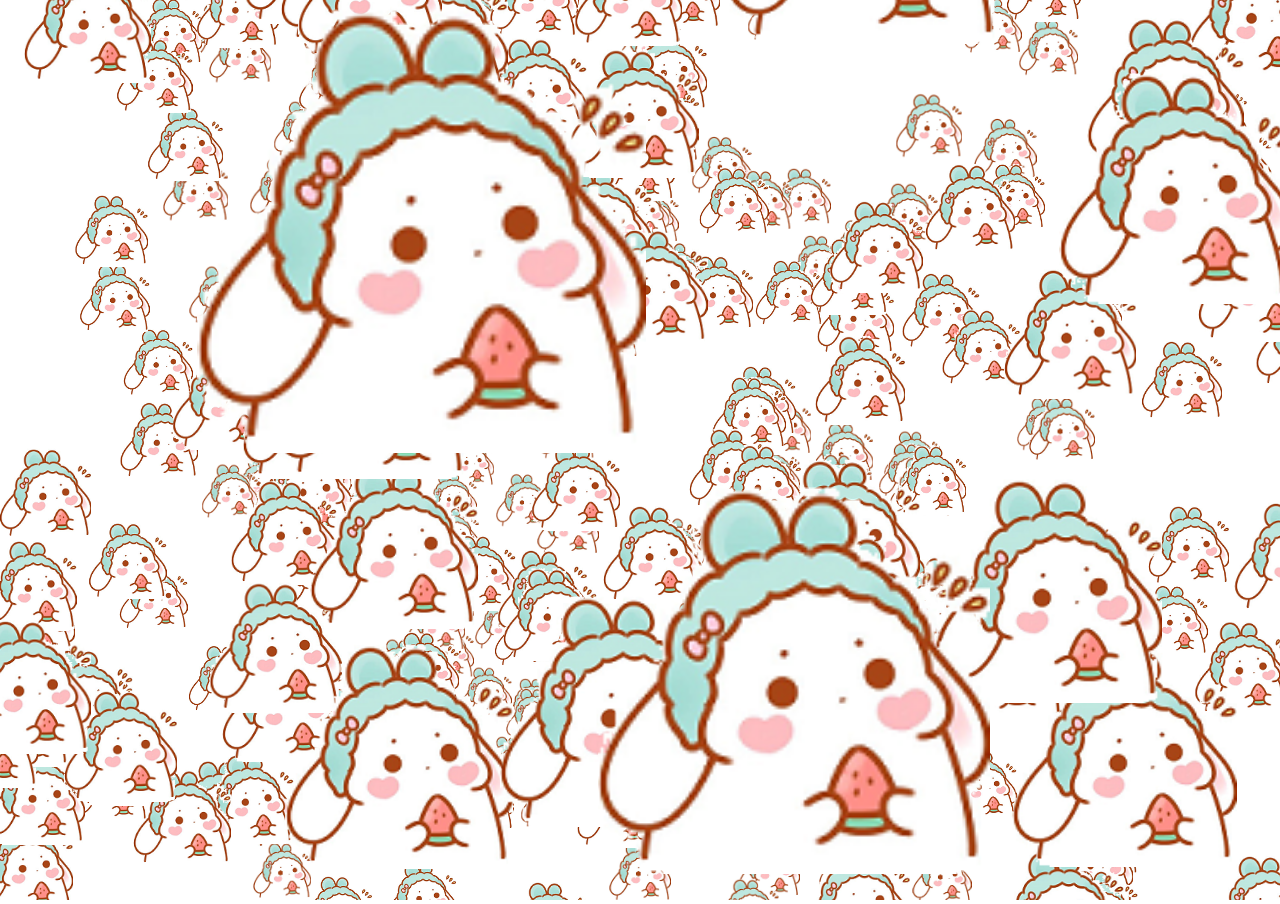
<file: html/guichu.html>
<!DOCTYPE html>
<html lang="zh_CN">

<head>
	<link rel="icon" href="../img/pupu.png" sizes="32x32">
	<meta http-equiv="Content-Type" content="text/html; charset=utf-8" />
	<meta name="viewport" />
	<meta content="width=device-width,hight=device-hight,minimum-scale=1.0,maximum-scale=1.0,ser-scalable=none" />

	<title>Happy birthday~</title>

	<style type="text/css">
		body {
			margin: 0;
			padding: 0;
			position: relative;
			width: 100%;
			height: 100%;
		}

		#jk {
			width: 30%;
			position: fixed;
			right: 10px;
			bottom: 40px;
		}
	</style>
</head>

<body id="body" onLoad="init()">
	<script type="text/javascript" src="../js/threecanvas.js"></script>
	<script type="text/javascript" src="../js/snow.js"></script>

	<script type="text/javascript">
		var SCREEN_WIDTH = window.innerWidth;
		var SCREEN_HEIGHT = window.innerHeight;
		var container;
		//粒子
		var particle;

		var camera;
		var scene;
		var renderer;

		var starSnow = 1;

		var particles = [];

		var particleImage = new Image();
		particleImage.src = '../img/pupu.png';

		function init() {
			//container：画布实例;
			container = document.createElement('div');
			document.body.appendChild(container);

			camera = new THREE.PerspectiveCamera(60, SCREEN_WIDTH / SCREEN_HEIGHT, 1, 10000);
			camera.position.z = 1000;

			scene = new THREE.Scene();
			scene.add(camera);

			renderer = new THREE.CanvasRenderer();
			renderer.setSize(SCREEN_WIDTH, SCREEN_HEIGHT);
			var material = new THREE.ParticleBasicMaterial({ map: new THREE.Texture(particleImage) });
			for (var i = 0; i < 500; i++) {
				particle = new Particle3D(material);
				particle.position.x = Math.random() * 2000 - 1000;
				particle.position.z = Math.random() * 2000 - 1000;
				particle.position.y = Math.random() * 2000 - 1000;
				particle.scale.x = particle.scale.y = 1;
				scene.add(particle);
				particles.push(particle);
			}

			container.appendChild(renderer.domElement);

			document.addEventListener('touchstart', onDocumentTouchStart, false);
			document.addEventListener('touchmove', onDocumentTouchMove, false);
			document.addEventListener('touchend', onDocumentTouchEnd, false);

			setInterval(loop, 1000 / 60);

		}

		var touchStartX;
		//储存当前是否滑动的状态;
		var touchFlag = 0;
		//检测滑动的灵敏度;
		var touchSensitive = 80;
		function onDocumentTouchStart(event) {

			if (event.touches.length == 1) {

				touchStartX = 0;
				touchStartX = event.touches[0].pageX;
			}
		}


		function onDocumentTouchMove(event) {

			if (event.touches.length == 1) {
				var direction = event.touches[0].pageX - touchStartX;
				if (Math.abs(direction) > touchSensitive) {
					if (direction > 0) { touchFlag = 1; }
					else if (direction < 0) { touchFlag = -1; };
				}
			}
		}

		function onDocumentTouchEnd(event) {
			var direction = event.changedTouches[0].pageX - touchStartX;

			changeAndBack(touchFlag);
		}

		function changeAndBack(touchFlag) {
			var speedX = 25 * touchFlag;
			touchFlag = 0;
			for (var i = 0; i < particles.length; i++) {
				particles[i].velocity = new THREE.Vector3(speedX, -10, 0);
			}
			var timeOut = setTimeout(";", 800);
			clearTimeout(timeOut);

			var clearI = setInterval(function () {
				if (touchFlag) {
					clearInterval(clearI);
					return;
				};
				speedX *= 0.8;

				if (Math.abs(speedX) <= 1.5) {
					speedX = 0;
					clearInterval(clearI);
				};

				for (var i = 0; i < particles.length; i++) {
					particles[i].velocity = new THREE.Vector3(speedX, -10, 0);
				}
			}, 100);


		}

		function loop() {
			for (var i = 0; i < particles.length; i++) {
				var particle = particles[i];
				particle.updatePhysics();

				with (particle.position) {
					if ((y < -1000) && starSnow) { y += 2000; }

					if (x > 1000) x -= 2000;
					else if (x < -1000) x += 2000;
					if (z > 1000) z -= 2000;
					else if (z < -1000) z += 2000;
				}
			}

			camera.lookAt(scene.position);

			renderer.render(scene, camera);
		}
	</script>
</body>

</html>
</file>
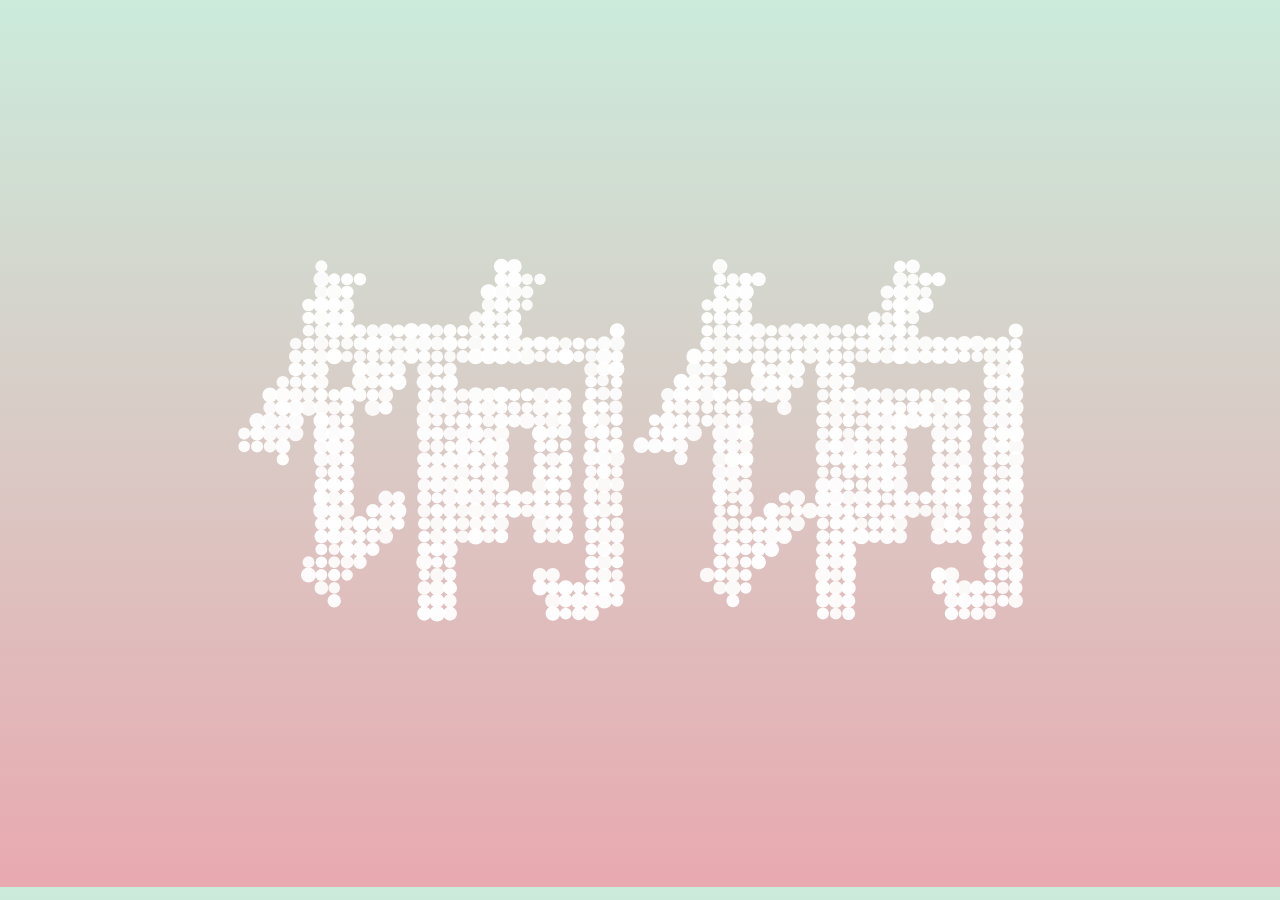
<file: html/index1.html>
<!DOCTYPE html>
<html lang="zh">

<head>

  <meta charset="UTF-8">
  <link rel="icon" href="../img/pupu.png" sizes="32x32">

  <title>Happy Birthday~</title>

  <link rel="stylesheet" href="../css/normalizel.css">

  <link rel="stylesheet" href="../css/stylel.css" media="screen" type="text/css" />

</head>

<body>
  <canvas class="canvas"></canvas>

  <div class="help">?</div>

  <div class="ui">
    <input class="ui-input" type="text" />
    <span class="ui-return">↵</span>
  </div>

  <div class="overlay">
    <div class="tabs">
      <div class="tabs-labels"><span class="tabs-label">Commands</span><span class="tabs-label">Info</span><span
          class="tabs-label">Share</span></div>

      <div class="tabs-panels">
        <ul class="tabs-panel commands">
          <li class="commands-item"><span class="commands-item-title">Text</span><span class="commands-item-info"
              data-demo="Hello :)">Type anything</span><span class="commands-item-action">Demo</span></li>
          <li class="commands-item"><span class="commands-item-title">Countdown</span><span class="commands-item-info"
              data-demo="#countdown 10">#countdown<span class="commands-item-mode">number</span></span><span
              class="commands-item-action">Demo</span></li>
          <li class="commands-item"><span class="commands-item-title">Time</span><span class="commands-item-info"
              data-demo="#time">#time</span><span class="commands-item-action">Demo</span></li>
          <li class="commands-item"><span class="commands-item-title">Rectangle</span><span class="commands-item-info"
              data-demo="#rectangle 30x15">#rectangle<span class="commands-item-mode">width x height</span></span><span
              class="commands-item-action">Demo</span></li>
          <li class="commands-item"><span class="commands-item-title">Circle</span><span class="commands-item-info"
              data-demo="#circle 25">#circle<span class="commands-item-mode">diameter</span></span><span
              class="commands-item-action">Demo</span></li>

          <li class="commands-item commands-item--gap"><span class="commands-item-title">Animate</span><span
              class="commands-item-info" data-demo="The time is|#time|#countdown 3|#icon thumbs-up"><span
                class="commands-item-mode">command1</span>&nbsp;|<span
                class="commands-item-mode">command2</span></span><span class="commands-item-action">Demo</span></li>
        </ul>
      </div>
    </div>
  </div>

  <script src="../js/indexl.js"></script>

</body>

</html>
</file>
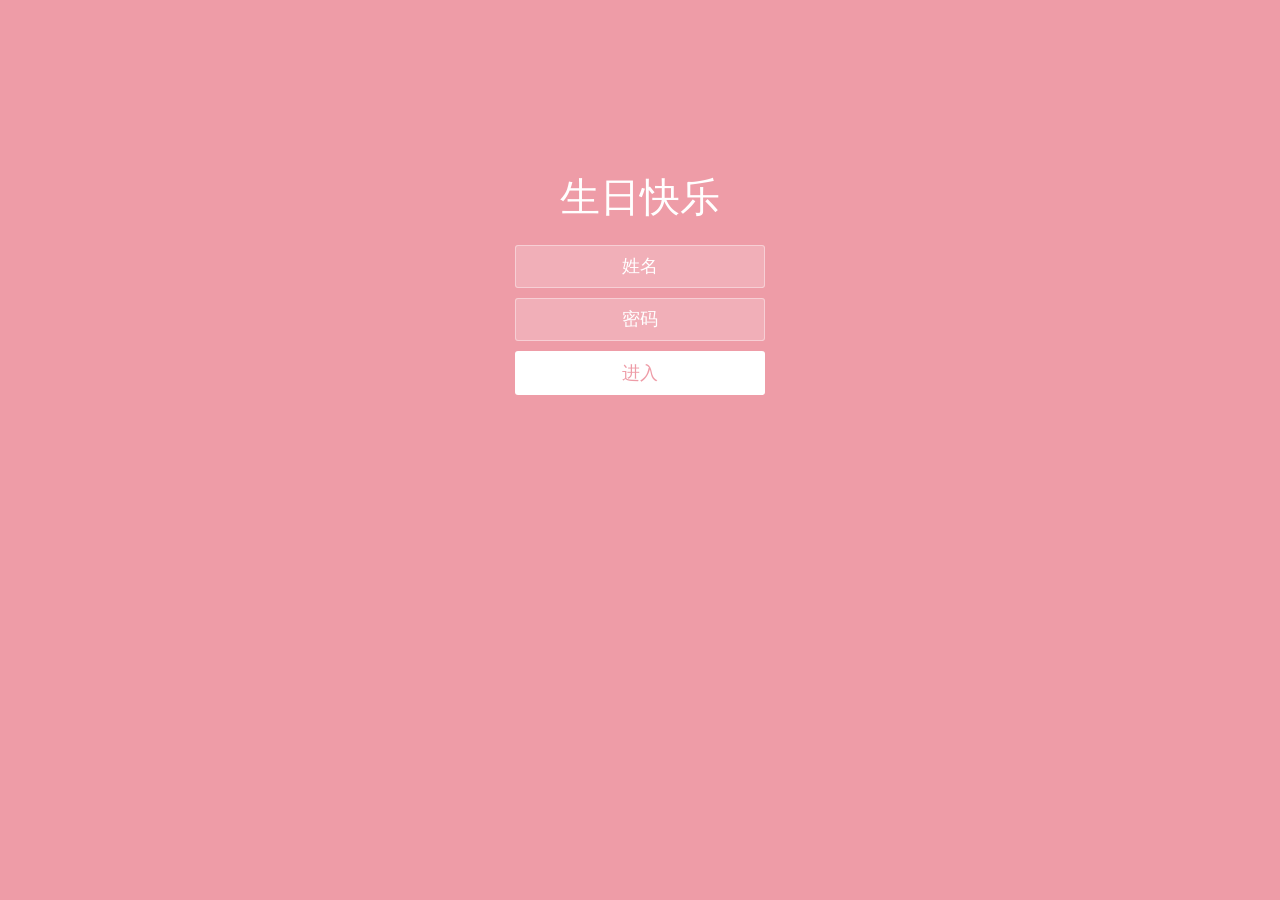
<file: html/login.html>
<!doctype html>
<html lang="zh">

<head>
	<meta charset="UTF-8">
	<meta http-equiv="X-UA-Compatible" content="IE=edge,chrome=1">
	<meta name="viewport" content="width=device-width, initial-scale=1.0">
	<link rel="icon" href="../img/pupu.png" sizes="32x32">
	<title>Happy Birthday~</title>
	<link rel="stylesheet" type="text/css" href="../css/styles.css">
</head>

<body>
	<div class="htmleaf-container">
		<div class="wrapper">
			<div class="container">
				<h1>生日快乐</h1>

				<form class="form">
					<input id="userName" name="userName" type="text" placeholder="姓名">
					<input id="pwd" name="pwd" type="password" placeholder="密码">
					<button type="submit" id="login-button">进入</button>
				</form>
			</div>

			<ul class="bg-bubbles">
				<li><img src="../img/timg.gif" style="width:100%;height:100%"></li>
				<li><img src="../img/timg.gif" style="width:100%;height:100%"></li>
				<li><img src="../img/timg.gif" style="width:100%;height:100%"></li>
				<li><img src="../img/timg.gif" style="width:100%;height:100%"></li>
				<li><img src="../img/timg.gif" style="width:100%;height:100%"></li>
				<li><img src="../img/timg.gif" style="width:100%;height:100%"></li>
				<li><img src="../img/timg.gif" style="width:100%;height:100%"></li>
				<li><img src="../img/timg.gif" style="width:100%;height:100%"></li>
				<li><img src="../img/timg.gif" style="width:100%;height:100%"></li>
				<li><img src="../img/timg.gif" style="width:100%;height:100%"></li>
			</ul>
		</div>
	</div>

	<script src="../js/jquery-2.1.1.min.js" type="text/javascript"></script>
	<script src="../js/jquery-1.8.4.min.js" type="text/javascript"></script>

</body>

</html>
</file>
<file: css/stylel.css>
body {
  font-family: "Avenir", "Helvetica Neue", Helvetica, Arial, sans-serif;
  background: #ee9ca7;
  color: #666;
  font-size: 16px;
  line-height: 1.5em;
}

h1 {
  color: #111;
  margin: 0 0 12px 0;
  font-size: 24px;
  line-height: 1.5em;
}

p {
  margin: 0 0 10x 0;
}

a {
  color: #888;
  text-decoration: none;
  border-bottom: 1px solid #ccc;
}

a:hover {
  border-bottom-color: #888;
}

body,
.overlay {
  -webkit-perspective: 1000;
  -webkit-perspective-origin-y: 25%;
}

.body--ready {
  /* Ideas
  background: -webkit-linear-gradient(top, #e2b986 -10%, #241c35 140%);
  background: -webkit-linear-gradient(top, #c97369 -40%, #241c35 130%);
  background: -webkit-linear-gradient(top, #fac4c4 -10%, #606386 140%);
  background: -webkit-linear-gradient(top, #519ab0 0%, #414A6D 110%);
  background: -webkit-linear-gradient(top, rgb(129, 0, 170) 0%, rgb(43, 4, 114) 110%);
  background: -webkit-linear-gradient(top, rgb(163, 235, 189) 0%, rgb(16, 93, 145) 110%);
  background: -webkit-linear-gradient(top, rgb(165, 103, 189) 0%, rgb(75, 233, 214) 120%);
  */

  /* background: -webkit-linear-gradient(top, rgb(203, 235, 219) 0%, rgb(55, 148, 192) 120%);
  background: -moz-linear-gradient(top, rgb(203, 235, 219) 0%, rgb(55, 148, 192) 120%);
  background: -o-linear-gradient(top, rgb(203, 235, 219) 0%, rgb(55, 148, 192) 120%);
  background: -ms-linear-gradient(top, rgb(203, 235, 219) 0%, rgb(55, 148, 192) 120%);
  background: linear-gradient(top, rgb(203, 235, 219) 0%, rgb(55, 148, 192) 120%); */

  background: -webkit-linear-gradient(top, rgb(203, 235, 219) 0%, rgb(238, 156, 167) 120%);
  background: -moz-linear-gradient(top, rgb(203, 235, 219) 0%, rgb(238, 156, 167) 120%);
  background: -o-linear-gradient(top, rgb(203, 235, 219) 0%, rgb(238, 156, 167) 120%);
  background: -ms-linear-gradient(top, rgb(203, 235, 219) 0%, rgb(238, 156, 167) 120%);
  background: linear-gradient(top, rgb(203, 235, 219) 0%, rgb(238, 156, 167) 120%);
}

.body--ready .overlay {
  -webkit-transition: -webkit-transform 0.7s cubic-bezier(0.694, 0.0482, 0.335, 1),
                      opacity 0.7s cubic-bezier(0.694, 0.0482, 0.335, 1);
  -moz-transition: -moz-transform 0.7s cubic-bezier(0.694, 0.0482, 0.335, 1),
                      opacity 0.7s cubic-bezier(0.694, 0.0482, 0.335, 1);
  -ms-transition: -ms-transform 0.7s cubic-bezier(0.694, 0.0482, 0.335, 1),
                      opacity 0.7s cubic-bezier(0.694, 0.0482, 0.335, 1);
  -o-transition: -o-transform 0.7s cubic-bezier(0.694, 0.0482, 0.335, 1),
                      opacity 0.7s cubic-bezier(0.694, 0.0482, 0.335, 1);
  transition: transform 0.7s cubic-bezier(0.694, 0.0482, 0.335, 1),
                      opacity 0.7s cubic-bezier(0.694, 0.0482, 0.335, 1);
}


.ui {
  position: absolute;
  left: 50%;
  bottom: 5%;
  width: 300px;
  margin-left: -150px;
}

.ui-input {
  display: none;
  width: 100%;
  height: 50px;
  background: none;
  font-size: 24px;
  font-weight: bold;
  color: #fff;
  text-align: center;
  border: none;
  border-bottom: 2px solid white;
}

.ui-input:focus {
  outline: none;
  border: none;
  border-bottom: 2px solid white;
}

.ui-return {
  display: none;
  position: absolute;
  top: 20px;
  right: 0;
  padding: 3px 2px 0 2px;
  font-size: 10px;
  line-height: 10px;
  color: #fff;
  border: 1px solid #fff;
}

.ui--enter .ui-return {
  display: block;
}

.ui--wide {
  width: 76%;
  margin-left: 12%;
  left: 0;
}

.ui--wide .ui-return {
  right: -20px;
}

.help {
  display: none;
  position: absolute;
  top: 40px;
  right: 40px;
  width: 25px;
  height: 25px;
  text-align: center;
  font-size: 13px;
  line-height: 27px;
  font-weight: bold;
  cursor: pointer;
  background: #fff;
  color: #ee9ca7;
  opacity: .9;

  -webkit-transition: opacity 0.1s cubic-bezier(0.694, 0.0482, 0.335, 1);
  -moz-transition: opacity 0.1s cubic-bezier(0.694, 0.0482, 0.335, 1);
  -ms-transition: opacity 0.1s cubic-bezier(0.694, 0.0482, 0.335, 1);
  -o-transition: opacity 0.1s cubic-bezier(0.694, 0.0482, 0.335, 1);
  transition: opacity 0.1s cubic-bezier(0.694, 0.0482, 0.335, 1);
}

.help:hover {
  opacity: 1;
}

.overlay {
  position: absolute;
  top: 50%;
  left: 50%;
  width: 550px;
  height: 490px;
  margin: -260px 0 0 -275px;
  opacity: 0;

  -webkit-transform: rotateY(90deg);
  -moz-transform: rotateY(90deg);
  -ms-transform: rotateY(90deg);
  -o-transform: rotateY(90deg);
  transform: rotateY(90deg);
}

.overlay--visible {
  opacity: 1;

  -webkit-transform: rotateY(0);
  -moz-transform: rotateY(0);
  -ms-transform: rotateY(0);
  -o-transform: rotateY(0);
  transform: rotateY(0);
}

.ui-share,
.ui-details {
  opacity: .9;
  background: #fff;
  z-index: 2;
}

.ui-details-content,
.ui-share-content {
  padding: 100px 50px;
}

.commands {
  margin: 0;
  padding: 0;
  list-style: none;
  cursor: pointer;
}

.commands-item {
  font-size: 12px;
  line-height: 22px;
  font-weight: bold;
  text-transform: uppercase;
  letter-spacing: 1px;
  padding: 20px;
  background: #fff;
  margin-top: 1px;
  color: #333;
  opacity: .9;

  -webkit-transition: -webkit-transform 0.7s cubic-bezier(0.694, 0.0482, 0.335, 1),
                      opacity 0.1s cubic-bezier(0.694, 0.0482, 0.335, 1);
  -moz-transition: -moz-transform 0.1s cubic-bezier(0.694, 0.0482, 0.335, 1),
                      opacity 0.1s cubic-bezier(0.694, 0.0482, 0.335, 1);
  -ms-transition: -ms-transform 0.1s cubic-bezier(0.694, 0.0482, 0.335, 1),
                      opacity 0.1s cubic-bezier(0.694, 0.0482, 0.335, 1);
  -o-transition: -o-transform 0.1s cubic-bezier(0.694, 0.0482, 0.335, 1),
                      opacity 0.1s cubic-bezier(0.694, 0.0482, 0.335, 1);
  transition: transform 0.1s cubic-bezier(0.694, 0.0482, 0.335, 1),
                      opacity 0.1s cubic-bezier(0.694, 0.0482, 0.335, 1);
}

.commands-item--gap {
  margin-top: 9px;
}

.commands-item:hover {
  opacity: 1;
}

.commands-item:hover .commands-item-action {
  background: #333;
}

.commands-item a {
  display: inline-block;
}

.commands-item-mode {
  display: inline-block;
  margin-left: 3px;
  font-style: italic;
  color: #ccc;
}

.commands-item-title {
  display: inline-block;
  width: 150px;
}

.commands-item-info {
  display: inline-block;
  width: 300px;
  font-size: 14px;
  text-transform: none;
  letter-spacing: 0;
  font-weight: normal;
  color: #aaa;
}

.commands-item-action {
  display: inline-block;
  float: right;
  margin-top: 3px;
  text-transform: uppercase;
  font-size: 10px;
  line-height: 10px;
  color: #fff;
  background: #90c9d1;
  padding: 5px 10px 4px 10px;
  border-radius: 3px;
}

.commands-item:first-child {
  margin-top: 0;
}

.twitter-share {
  position: absolute;
  top: 4px;
  right: 20px;
}


.tabs-labels {
  margin-bottom: 9px;
}

.tabs-label {
  display: inline-block;
  background: #fff;
  padding: 10px 20px;
  font-size: 12px;
  line-height: 22px;
  font-weight: bold;
  text-transform: uppercase;
  letter-spacing: 1px;
  color: #333;
  opacity: .5;
  cursor: pointer;
  margin-right: 2px;

  -webkit-transition: opacity 0.1s cubic-bezier(0.694, 0.0482, 0.335, 1);
  -moz-transition: opacity 0.1s cubic-bezier(0.694, 0.0482, 0.335, 1);
  -ms-transition: opacity 0.1s cubic-bezier(0.694, 0.0482, 0.335, 1);
  -o-transition: opacity 0.1s cubic-bezier(0.694, 0.0482, 0.335, 1);
  transition: opacity 0.1s cubic-bezier(0.694, 0.0482, 0.335, 1);
}

.tabs-label:hover {
  opacity: .9;
}

.tabs-label--active {
  opacity: .9;
}

.tabs-panel {
  display: none;
}

.tabs-panel--active {
  display: block;
}

.tab-panel {
  position: absolute;
  top: 0;
  left: 0;
  width: 100%;
}

.touch .ui-input {
  display: none;
}
</file>
<file: css/styles.css>
* {
  box-sizing: border-box;
  margin: 0;
  padding: 0;
  font-weight: 300;
}
body {
  font-family:"Microsoft YaHei";
  color: white;
  font-weight: 300;
}
body ::-webkit-input-placeholder {
  /* WebKit browsers */
  font-family:"Microsoft YaHei";
  color: white;
  font-weight: 300;
}
body :-moz-placeholder {
  /* Mozilla Firefox 4 to 18 */
  font-family:"Microsoft YaHei";
  color: white;
  opacity: 1;
  font-weight: 300;
}
body ::-moz-placeholder {
  /* Mozilla Firefox 19+ */
  font-family:"Microsoft YaHei";
  color: white;
  opacity: 1;
  font-weight: 300;
}
body :-ms-input-placeholder {
  /* Internet Explorer 10+ */
  font-family:"Microsoft YaHei";
  color: white;
  font-weight: 300;
}
.wrapper {
  background: #ee9ca7;
  background: -webkit-linear-gradient(top left, #ee9ca7 0%, #ee9ca7 100%);
  background: linear-gradient(to bottom right, #ee9ca7 0%, #ee9ca7 100%);
  background-color:rgba(255,255,255,0.9);
  position: absolute;
  top:0;
  left: 0;
  width: 100%;
  height: 100%;
  overflow: hidden;

}

.wrapper.form-success .container h1 {
  -webkit-transform: translateY(85px);
      -ms-transform: translateY(85px);
          transform: translateY(85px);
}
.container {
  max-width: 600px;
  margin: 0 auto;
  margin-top: 7%;
  padding: 80px 0;
  height: 400px;
  text-align: center;
}
.container h1 {
  font-size: 40px;
  -webkit-transition-duration: 1s;
          transition-duration: 1s;
  -webkit-transition-timing-function: ease-in-put;
          transition-timing-function: ease-in-put;
  font-weight: 200;
}
form {
  padding: 20px 0;
  position: relative;
  z-index: 2;
}
form input {
  -webkit-appearance: none;
     -moz-appearance: none;
          appearance: none;
  outline: 0;
  border: 1px solid rgba(255, 255, 255, 0.4);
  background-color: rgba(255, 255, 255, 0.2);
  width: 250px;
  border-radius: 3px;
  padding: 10px 15px;
  margin: 0 auto 10px auto;
  display: block;
  text-align: center;
  font-family: "Microsoft YaHei";
  font-size: 18px;
  color: white;
  -webkit-transition-duration: 0.25s;
          transition-duration: 0.25s;
  font-weight: 300;
}
form input:hover {
  background-color: rgba(255, 255, 255, 0.4);
}
form input:focus {
  background-color: white;
  width: 300px;
  color: #ee9ca7;
}
form button {
  -webkit-appearance: none;
     -moz-appearance: none;
          appearance: none;
  outline: 0;
  background-color: white;
  font-family: "Microsoft YaHei";
  border: 0;
  padding: 10px 15px;
  color: #ee9ca7;
  border-radius: 3px;
  width: 250px;
  cursor: pointer;
  font-size: 18px;
  -webkit-transition-duration: 0.25s;
          transition-duration: 0.25s;
}
form button:hover {
  background-color: #f5f7f9;
}
.bg-bubbles {
  position: absolute;
  top: 0;
  left: 0;
  width: 100%;
  height: 100%;
  z-index: 1;
}
.bg-bubbles li {
  position: absolute;
  list-style: none;
  display: block;
  width: 40px;
  height: 40px;
  background-color: rgba(255, 255, 255, 0.15);
  bottom: -160px;
  -webkit-animation: square 30s infinite;
  animation: square 30s infinite;
  -webkit-transition-timing-function: linear;
  transition-timing-function: linear;
}
.bg-bubbles li:nth-child(1) {
  left: 10%;
}
.bg-bubbles li:nth-child(2) {
  left: 20%;
  width: 80px;
  height: 80px;
  -webkit-animation-delay: 2s;
          animation-delay: 2s;
  -webkit-animation-duration: 17s;
          animation-duration: 17s;
}
.bg-bubbles li:nth-child(3) {
  left: 25%;
  -webkit-animation-delay: 4s;
          animation-delay: 4s;
}
.bg-bubbles li:nth-child(4) {
  left: 40%;
  width: 60px;
  height: 60px;
  -webkit-animation-duration: 22s;
          animation-duration: 22s;
  background-color: rgba(255, 255, 255, 0.25);
}
.bg-bubbles li:nth-child(5) {
  left: 70%;
}
.bg-bubbles li:nth-child(6) {
  left: 80%;
  width: 120px;
  height: 120px;
  -webkit-animation-delay: 3s;
          animation-delay: 3s;
  background-color: rgba(255, 255, 255, 0.2);
}
.bg-bubbles li:nth-child(7) {
  left: 32%;
  width: 160px;
  height: 160px;
  -webkit-animation-delay: 7s;
          animation-delay: 7s;
}
.bg-bubbles li:nth-child(8) {
  left: 55%;
  width: 20px;
  height: 20px;
  -webkit-animation-delay: 15s;
          animation-delay: 15s;
  -webkit-animation-duration: 40s;
          animation-duration: 40s;
}
.bg-bubbles li:nth-child(9) {
  left: 25%;
  width: 10px;
  height: 10px;
  -webkit-animation-delay: 2s;
          animation-delay: 2s;
  -webkit-animation-duration: 40s;
          animation-duration: 40s;
  background-color: rgba(255, 255, 255, 0.3);
}
.bg-bubbles li:nth-child(10) {
  left: 90%;
  width: 160px;
  height: 160px;
  -webkit-animation-delay: 11s;
          animation-delay: 11s;
}
@-webkit-keyframes square {
  0% {
    -webkit-transform: translateY(0);
            transform: translateY(0);
  }
  100% {
    -webkit-transform: translateY(-900px) rotate(600deg);
            transform: translateY(-900px) rotate(600deg);
  }
}
@keyframes square {
  0% {
    -webkit-transform: translateY(0);
            transform: translateY(0);
  }
  100% {
    -webkit-transform: translateY(-900px) rotate(600deg);
            transform: translateY(-900px) rotate(600deg);
  }
}
</file>
<file: css/normalizel.css>
html{font-family:sans-serif;-ms-text-size-adjust:100%;-webkit-text-size-adjust:100%}body{margin:0}article,aside,details,figcaption,figure,footer,header,hgroup,main,nav,section,summary{display:block}audio,canvas,progress,video{display:inline-block;vertical-align:baseline}audio:not([controls]){display:none;height:0}[hidden],template{display:none}a{background:transparent}a:active,a:hover{outline:0}abbr[title]{border-bottom:1px dotted}b,strong{font-weight:bold}dfn{font-style:italic}h1{font-size:2em;margin:0.67em 0}mark{background:#ff0;color:#000}small{font-size:80%}sub,sup{font-size:75%;line-height:0;position:relative;vertical-align:baseline}sup{top:-0.5em}sub{bottom:-0.25em}img{border:0}svg:not(:root){overflow:hidden}figure{margin:1em 40px}hr{-moz-box-sizing:content-box;box-sizing:content-box;height:0}pre{overflow:auto}code,kbd,pre,samp{font-family:monospace, monospace;font-size:1em}button,input,optgroup,select,textarea{color:inherit;font:inherit;margin:0}button{overflow:visible}button,select{text-transform:none}button,html input[type="button"],input[type="reset"],input[type="submit"]{-webkit-appearance:button;cursor:pointer}button[disabled],html input[disabled]{cursor:default}button::-moz-focus-inner,input::-moz-focus-inner{border:0;padding:0}input{line-height:normal}input[type="checkbox"],input[type="radio"]{-moz-box-sizing:border-box;box-sizing:border-box;padding:0}input[type="number"]::-webkit-inner-spin-button,input[type="number"]::-webkit-outer-spin-button{height:auto}input[type="search"]{-webkit-appearance:textfield;-moz-box-sizing:content-box;box-sizing:content-box}input[type="search"]::-webkit-search-cancel-button,input[type="search"]::-webkit-search-decoration{-webkit-appearance:none}fieldset{border:1px solid #c0c0c0;margin:0 2px;padding:0.35em 0.625em 0.75em}legend{border:0;padding:0}textarea{overflow:auto}optgroup{font-weight:bold}table{border-collapse:collapse;border-spacing:0}td,th{padding:0}
</file>
